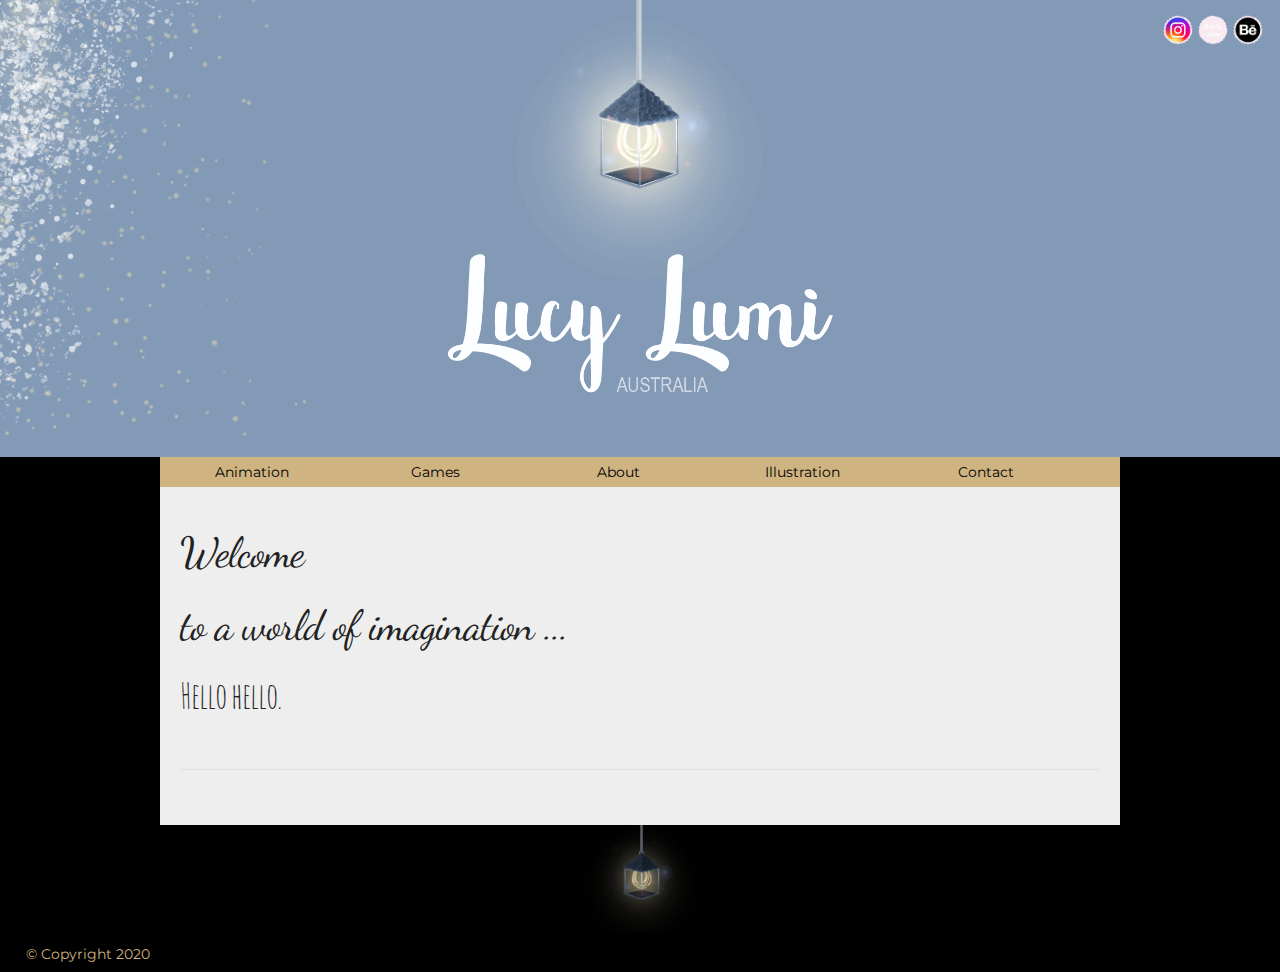
<file: index.html>
<!DOCTYPE html>

<html lang="en">

<head>
<link rel="icon" type="image/png" href="images/favicon-32x32.png" sizes="32x32" />
<link rel="icon" type="image/png" href="images/favicon-16x16.png" sizes="16x16" />
<link rel="icon" type="image/png" href="images/favicon-128.png" sizes="128x128" />

<!-- Basic page needs -->
<meta charset="utf-8">
<title>A Quiet Fox ♡</title>
<meta name="description" content="">
<meta name="author" content="Lucy Haranis">

<!-- Mobile specific metas -->
<meta name="viewport" content="width=device-width, initial-scale=1">

<!-- Font  -->
<!-- heading font cursive and regular type-->
<link href="https://fonts.googleapis.com/css?family=Amatic+SC|Bellefair|Dancing+Script|Montserrat" rel="stylesheet">
<!-- body text font old-->
<link href="https://fonts.googleapis.com/css?family=Arimo" rel="stylesheet" type="text/css">
	
	

<!-- FONT AWESOME YO :) (for calender symbols) -->
  <link rel="stylesheet" href="//maxcdn.bootstrapcdn.com/font-awesome/4.6.0/css/font-awesome.min.css">
  <!--FONTASTIC FONT ICONS AND MINE :) -->
<link href="https://file.myfontastic.com/QMpSPAbUj9oPutveubudi6/icons.css" rel="stylesheet">


  <!-- CSS -->
   <!-- skeleton's css -->
  <link rel="stylesheet" href="css/normalize.css">
  <link rel="stylesheet" href="css/skeleton.css">
   <!-- this is for the pop-up gallery modal :) -->
  <link rel="stylesheet" href="css/remodal.css">
  <link rel="stylesheet" href="css/remodal-default-theme.css">
   <!-- skeleton custom: my main css styling file :) -->
  <link rel="stylesheet" href="css/custom.css">

<!-- Favicon -->
<!-- <link rel="icon" type="image/png" href="images/favicon.png"> -->

</head>


<body>
<!-- not sure remodal-bg div.. possibly container div for a background image ..-->
<div class="remodal-bg">

  <!-- Primary Page Layout -->
  <!-- HEADER SECTION-->
  <header class="header section">
  
    <!-- heading -->
    <img src="images/alucysfolio/LucyBannerV1.png" alt="LucyHaranis" class="header-banner">

    <!--SOCIAL-->
    <nav id="jams">
      <ul>
        <li><a href="http://www.behance.net/aquietfox" target="_blank"><img src="images/alucysfolio/bejam.png" alt="I"></a></li>
        <li><a href="http://lucysfolio.com" target="_blank"><img src="images/jams/dailyjam.png" alt="DJ"></a></li>
        <li><a href="http://www.instagram.com/aquietfox/" target="_blank"><img src="images/alucysfolio/instajam.png" alt="B"></a></li>
      </ul>
    </nav>
    
  <div class="container">
	  <!-- new nav: -->	
	<div class="topnav" id="myTopnav">
		<a href="animation.html">Animation</a>
		<a href="games.html">Games</a>
		<a href="about.html">About</a>
	    <a href="illustration.html">Illustration</a>
	    <a href="contact.html">Contact</a>
      <a href="javascript:void(0);" style="font-size:15px;" class="icon" onclick="myFunction()">&#9776;</a>
</div>
<!-- end new nav -->
	  
<!--NAVIGATION
    <nav id="mainnav">
      <ul>
        <li><a href="animation.html">Animation</a></li>
        <li><a href="games.html">Games</a></li>
        <li><a href="about.html">About</a></li>
        <li><a href="illustration.html">Illustration</a></li>
        <li><a href="contact.html">Contact</a></li>
		  
      </ul>
    </nav>
-->
  </div>
</header>
<!--CLOSE HEADER SECTION-->


<!-- MAIN CONTENT: -->
<section class="section main" id="text">
	
	<div class="container">
		
        <div class="blog">
        	<div class="row">

<!-- THE STORY -->
<div class="twelve columns">
    <h1></h1>
        <h2>Welcome</h2>
		  <h2>to a world of imagination ...</h2>
	<h3>Hello hello.</h3>


				</div>

       </div> 
       <hr>
      <!-- <p id="centred"><a href="#">Back to top :)</a></p> -->
    </div>     
  </div>
<!-- closing for MAIN CONTENT section :) -->
</section>

<!-- End Document -->


<!--FOOTER-->
<img src="images/banner/footergrass.png" alt="flowers" max-width="100%">
<footer>&#169 Copyright 2020
</footer>

<!-- this is the close div for the remodal-bg div :) -->
</div>


<!-- BELOW OPTIONAL MODAL POP-UP :) -->
<!-- The below won't actually show as it's 'hidden' :) -->

<!--
***
This content needs to be a-reffed on an above thumbnail image in the main section, as seen on gallery page... this will then create a target for the pop-up modal below :) 
(use this for each image you want popped up, and apply separately to each above image... change id 'illustration-one' to match also changed data-remodal id below, particular to what image.. :) )
example to put above with the image you want popped up:

<div class="illustration">
        <h4>Deer Dreams</h4>
        <p><i class="fa fa-calendar" aria-hidden="true"></i> May 21st 2016</p> 	
  <a data-remodal-target="illustration-one"><img src="http://dummyimage.com/600x400/000/fff" alt="deer" max-width="100%"></a>        
        <hr>
</div>
***
-->


<!-- REMODAL MODAL WINDOWS FOR GALLERY ILLUSTRATIONS -->
                                      <!-- change this id for each modal -->
<!--
***example:
<div class="remodal" data-remodal-id="illustration-one">
  <button data-remodal-action="close" class="remodal-close"></button> <h4>Deer Dreams</h4>
        <p><i class="fa fa-calendar" aria-hidden="true"></i> May 21st 2016</p>  
        <img src="http://dummyimage.com/600x400/000/fff" alt="deer" max-width="100%">  
</div>
***-->


<!-- JQUERY SOURCING and modal script :) need for modals to work! -->

<script src="https://ajax.googleapis.com/ajax/libs/jquery/3.0.0/jquery.min.js"></script>
<script src="js/remodal.min.js"></script>

<!-- SCRIPT for jquery newnav responsive and hamburger :) -->
<script>
function myFunction() {
    var x = document.getElementById("myTopnav");
    if (x.className === "topnav") {
        x.className += " responsive";
    } else {
        x.className = "topnav";
    }
}
</script>
	
</body>
</html>
</file>
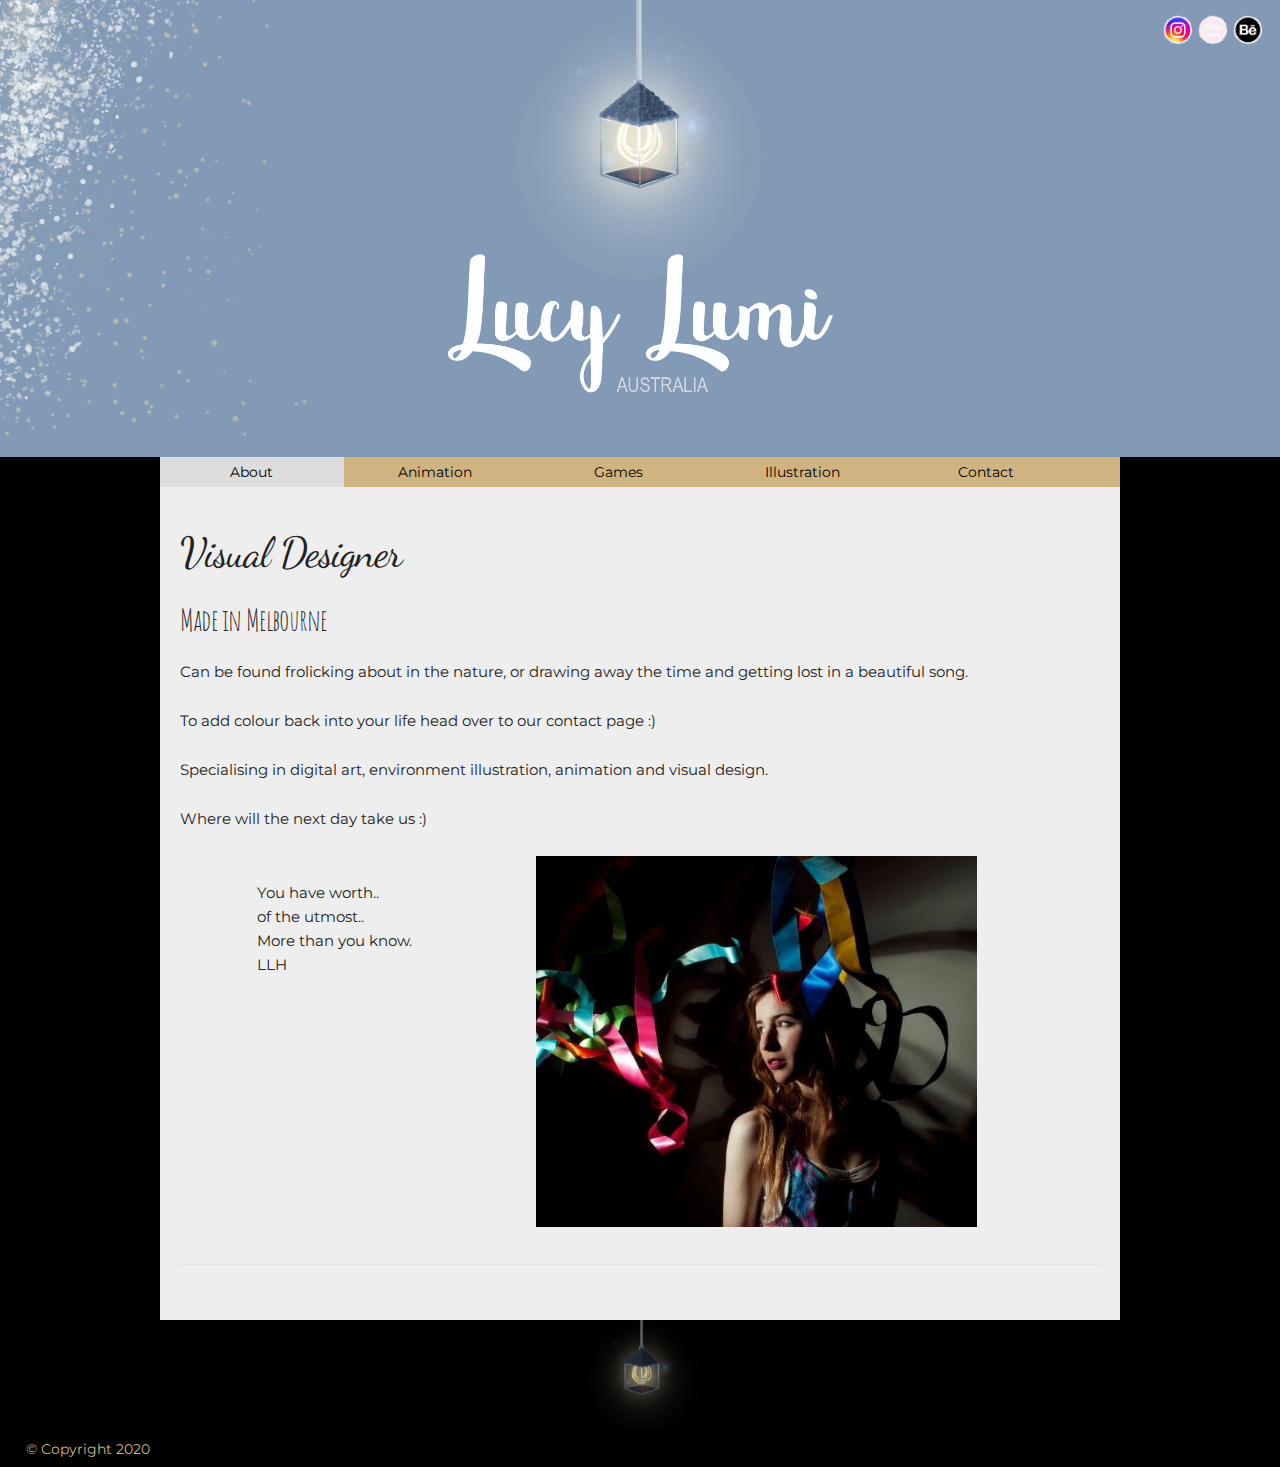
<file: about.html>
<!DOCTYPE html>

<html lang="en">

<head>
<link rel="icon" type="image/png" href="images/favicon-32x32.png" sizes="32x32" />
<link rel="icon" type="image/png" href="images/favicon-16x16.png" sizes="16x16" />
<link rel="icon" type="image/png" href="images/favicon-128.png" sizes="128x128" />
	
<!-- Basic page needs -->
<meta charset="utf-8">
<title>A Quiet Fox ♡</title>
<meta name="description" content="">
<meta name="author" content="Lucy Haranis">

<!-- Mobile specific metas -->
<meta name="viewport" content="width=device-width, initial-scale=1">

<!-- Font  -->
<!-- heading font cursive and regular type-->
<link href="https://fonts.googleapis.com/css?family=Amatic+SC|Bellefair|Dancing+Script|Montserrat" rel="stylesheet">
<!-- body text font old-->
<link href="https://fonts.googleapis.com/css?family=Arimo" rel="stylesheet" type="text/css">



<!-- FONT AWESOME YO :) (for calender symbols) -->
  <link rel="stylesheet" href="//maxcdn.bootstrapcdn.com/font-awesome/4.6.0/css/font-awesome.min.css">
  <!--FONTASTIC FONT ICONS AND MINE :) -->
<link href="https://file.myfontastic.com/QMpSPAbUj9oPutveubudi6/icons.css" rel="stylesheet">


  <!-- CSS -->
   <!-- skeleton's css -->
  <link rel="stylesheet" href="css/normalize.css">
  <link rel="stylesheet" href="css/skeleton.css">
   <!-- this is for the pop-up gallery modal :) -->
  <link rel="stylesheet" href="css/remodal.css">
  <link rel="stylesheet" href="css/remodal-default-theme.css">
   <!-- skeleton custom: my main css styling file :) -->
  <link rel="stylesheet" href="css/custom.css">

<!-- Favicon -->
<!-- <link rel="icon" type="image/png" href="images/favicon.png"> -->

</head>


<body>
<!-- not sure remodal-bg div.. possibly container div for a background image ..-->
<div class="remodal-bg">

  <!-- Primary Page Layout -->
  <!-- HEADER SECTION-->
  <header class="header section">
  
    <!-- heading -->
	<img src="images/alucysfolio/LucyBannerV1.png" alt="LucyHaranis" class="header-banner">

    <!--SOCIAL-->
    <nav id="jams">
      <ul>
        <li><a href="http://www.behance.net/aquietfox" target="_blank"><img src="images/alucysfolio/bejam.png" alt="I"></a></li>
        <li><a href="http://lucysfolio.com" target="_blank"><img src="images/jams/dailyjam.png" alt="DJ"></a></li>
        <li><a href="http://www.instagram.com/aquietfox/" target="_blank"><img src="images/alucysfolio/instajam.png" alt="B"></a></li>
      </ul>
    </nav>
    
  <div class="container">
	  <!-- new nav: -->	
	<div class="topnav" id="myTopnav">
		<a href="about.html" class="active">About</a>
		<a href="animation.html">Animation</a>
		<a href="games.html">Games</a>
	    <a href="illustration.html">Illustration</a>
	    <a href="contact.html">Contact</a>
      <a href="javascript:void(0);" style="font-size:15px;" class="icon" onclick="myFunction()">&#9776;</a>
</div>
<!-- end new nav -->
	  
<!--NAVIGATION
    <nav id="mainnav">
      <ul>
        <li><a href="animation.html">Animation</a></li>
        <li><a href="games.html">Games</a></li>
        <li><a href="about.html">About</a></li>
        <li><a href="illustration.html">Illustration</a></li>
        <li><a href="contact.html">Contact</a></li>
		  
      </ul>
    </nav>
-->
  </div>
</header>
<!--CLOSE HEADER SECTION-->


<!-- MAIN CONTENT: -->
<section class="section main" id="text">
	<div class="container">
		
        <div class="blog">
        	<div class="row">

<!-- THE STORY -->
<div class="twelve columns">
    <h1></h1>
        <h2>Visual Designer</h2>
		  <h4>Made in Melbourne</h4>

<p>Can be found frolicking about in the nature, or drawing away the time and getting lost in a beautiful song.</p>

<p>To add colour back into your life head over to our contact page :) </p>

<p>Specialising in digital art, environment illustration, animation and visual design.</p>

<p>Where will the next day take us :) </p>

</div>
              
	<div class="four columns">
          <blockquote><p></p>
          <p>You have worth..<br/>
          of the utmost..<br/>
          More than you know.<br/>  
          LLH</p>
          </blockquote>
     </div>
            
            <div class="six columns">
		<img src="images/alucysfolio/ribbons.jpg" alt="Profile" max-width="100%">
        	</div>
            

       </div> 
       <hr>
    <!--   <p id="centred"><a href="#">Back to top :)</a></p> -->
    </div>     
  </div>
<!-- closing for MAIN CONTENT section :) -->
</section>

<!-- End Document -->


<!--FOOTER-->
<img src="images/banner/footergrass.png" alt="flowers" max-width="100%">
<footer>&#169 Copyright 2020
</footer>

<!-- this is the close div for the remodal-bg div :) -->
</div>


<!-- BELOW OPTIONAL MODAL POP-UP :) -->
<!-- The below won't actually show as it's 'hidden' :) -->

<!--
***
This content needs to be a-reffed on an above thumbnail image in the main section, as seen on gallery page... this will then create a target for the pop-up modal below :) 
(use this for each image you want popped up, and apply separately to each above image... change id 'illustration-one' to match also changed data-remodal id below, particular to what image.. :) )
example to put above with the image you want popped up:

<div class="illustration">
        <h4>Deer Dreams</h4>
        <p><i class="fa fa-calendar" aria-hidden="true"></i> May 21st 2016</p> 	
  <a data-remodal-target="illustration-one"><img src="http://dummyimage.com/600x400/000/fff" alt="deer" max-width="100%"></a>        
        <hr>
</div>
***
-->


<!-- REMODAL MODAL WINDOWS FOR GALLERY ILLUSTRATIONS -->
                                      <!-- change this id for each modal -->
<!--
***example:
<div class="remodal" data-remodal-id="illustration-one">
  <button data-remodal-action="close" class="remodal-close"></button> <h4>Deer Dreams</h4>
        <p><i class="fa fa-calendar" aria-hidden="true"></i> May 21st 2016</p>  
        <img src="http://dummyimage.com/600x400/000/fff" alt="deer" max-width="100%">  
</div>
***-->


<!-- JQUERY SOURCING and modal script :) need for modals to work! -->

<script src="https://ajax.googleapis.com/ajax/libs/jquery/3.0.0/jquery.min.js"></script>
<script src="js/remodal.min.js"></script>
	
	<!-- SCRIPT for jquery newnav responsive and hamburger :) -->
<script>
function myFunction() {
    var x = document.getElementById("myTopnav");
    if (x.className === "topnav") {
        x.className += " responsive";
    } else {
        x.className = "topnav";
    }
}
</script>

</body>
</html>
</file>
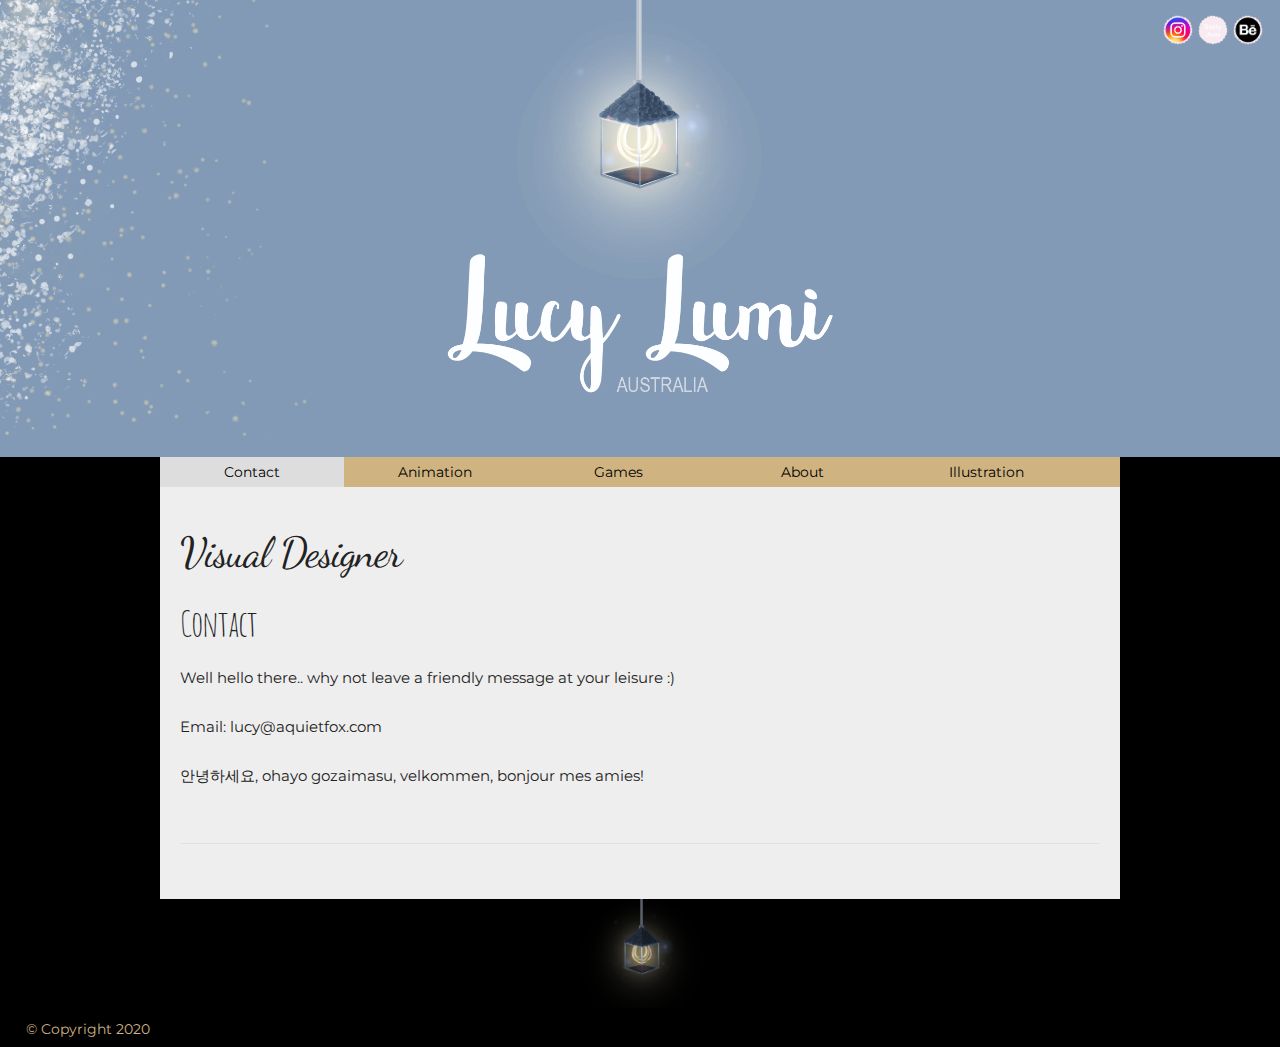
<file: contact.html>
<!DOCTYPE html>

<html lang="en">

<head>
<link rel="icon" type="image/png" href="images/favicon-32x32.png" sizes="32x32" />
<link rel="icon" type="image/png" href="images/favicon-16x16.png" sizes="16x16" />
<link rel="icon" type="image/png" href="images/favicon-128.png" sizes="128x128" />
	
<!-- Basic page needs -->
<meta charset="utf-8">
<title>A Quiet Fox ♡</title>
<meta name="description" content="">
<meta name="author" content="Lucy Haranis">

<!-- Mobile specific metas -->
<meta name="viewport" content="width=device-width, initial-scale=1">

<!-- Font  -->
<!-- heading font cursive and regular type-->
<link href="https://fonts.googleapis.com/css?family=Amatic+SC|Bellefair|Dancing+Script|Montserrat" rel="stylesheet">
<!-- body text font old-->
<link href="https://fonts.googleapis.com/css?family=Arimo" rel="stylesheet" type="text/css">
	
	

<!-- FONT AWESOME YO :) (for calender symbols) -->
  <link rel="stylesheet" href="//maxcdn.bootstrapcdn.com/font-awesome/4.6.0/css/font-awesome.min.css">
  <!--FONTASTIC FONT ICONS AND MINE :) -->
<link href="https://file.myfontastic.com/QMpSPAbUj9oPutveubudi6/icons.css" rel="stylesheet">


  <!-- CSS -->
   <!-- skeleton's css -->
  <link rel="stylesheet" href="css/normalize.css">
  <link rel="stylesheet" href="css/skeleton.css">
   <!-- this is for the pop-up gallery modal :) -->
  <link rel="stylesheet" href="css/remodal.css">
  <link rel="stylesheet" href="css/remodal-default-theme.css">
   <!-- skeleton custom: my main css styling file :) -->
  <link rel="stylesheet" href="css/custom.css">

<!-- Favicon -->
<!-- <link rel="icon" type="image/png" href="images/favicon.png"> -->

</head>


<body>
<!-- not sure remodal-bg div.. possibly container div for a background image ..-->
<div class="remodal-bg">

  <!-- Primary Page Layout -->
  <!-- HEADER SECTION-->
  <header class="header section">
  
    <!-- heading -->
    <img src="images/alucysfolio/LucyBannerV1.png" alt="LucyHaranis" class="header-banner">

    <!--SOCIAL-->
    <nav id="jams">
      <ul>
        <li><a href="http://www.behance.net/aquietfox" target="_blank"><img src="images/alucysfolio/bejam.png" alt="I"></a></li>
        <li><a href="http://lucysfolio.com" target="_blank"><img src="images/jams/dailyjam.png" alt="DJ"></a></li>
        <li><a href="http://www.instagram.com/aquietfox/" target="_blank"><img src="images/alucysfolio/instajam.png" alt="B"></a></li>
      </ul>
    </nav>
    
  <div class="container">
	  <!-- new nav: -->	
	<div class="topnav" id="myTopnav">
		<a href="contact.html" class="active">Contact</a>
		<a href="animation.html">Animation</a>
		<a href="games.html">Games</a>
		<a href="about.html">About</a>
	    <a href="illustration.html">Illustration</a>
      <a href="javascript:void(0);" style="font-size:15px;" class="icon" onclick="myFunction()">&#9776;</a>
</div>
<!-- end new nav -->
	  
<!--NAVIGATION
    <nav id="mainnav">
      <ul>
        <li><a href="animation.html">Animation</a></li>
        <li><a href="games.html">Games</a></li>
        <li><a href="about.html">About</a></li>
        <li><a href="illustration.html">Illustration</a></li>
        <li><a href="contact.html">Contact</a></li>
		  
      </ul>
    </nav>
-->
  </div>
</header>
<!--CLOSE HEADER SECTION-->


<!-- MAIN CONTENT: -->
<section class="section main" id="text">
	<div class="container">
		
        <div class="blog">
        	<div class="row">

<!-- THE STORY -->
<div class="twelve columns">
    <h1></h1>
        <h2>Visual Designer</h2>
		  <h3>Contact</h3>

<p>Well hello there.. why not leave a friendly message at your leisure :) </p>

<p>Email: lucy@aquietfox.com </p>

<p>안녕하세요, ohayo gozaimasu, velkommen, bonjour mes amies!</p>


</div>

       </div> 
       <hr>
    <!--   <pid="centred"><a href="#">Back to top :)</a></p> -->
			
    </div>     
  </div>
<!-- closing for MAIN CONTENT section :) -->
</section>

<!-- End Document -->


<!--FOOTER-->
<img src="images/banner/footergrass.png" alt="flowers" max-width="100%">
<footer>&#169 Copyright 2020
</footer>

<!-- this is the close div for the remodal-bg div :) -->
</div>


<!-- BELOW OPTIONAL MODAL POP-UP :) -->
<!-- The below won't actually show as it's 'hidden' :) -->

<!--
***
This content needs to be a-reffed on an above thumbnail image in the main section, as seen on gallery page... this will then create a target for the pop-up modal below :) 
(use this for each image you want popped up, and apply separately to each above image... change id 'illustration-one' to match also changed data-remodal id below, particular to what image.. :) )
example to put above with the image you want popped up:

<div class="illustration">
        <h4>Deer Dreams</h4>
        <p><i class="fa fa-calendar" aria-hidden="true"></i> May 21st 2016</p> 	
  <a data-remodal-target="illustration-one"><img src="http://dummyimage.com/600x400/000/fff" alt="deer" max-width="100%"></a>        
        <hr>
</div>
***
-->


<!-- REMODAL MODAL WINDOWS FOR GALLERY ILLUSTRATIONS -->
                                      <!-- change this id for each modal -->
<!--
***example:
<div class="remodal" data-remodal-id="illustration-one">
  <button data-remodal-action="close" class="remodal-close"></button> <h4>Deer Dreams</h4>
        <p><i class="fa fa-calendar" aria-hidden="true"></i> May 21st 2016</p>  
        <img src="http://dummyimage.com/600x400/000/fff" alt="deer" max-width="100%">  
</div>
***-->


<!-- JQUERY SOURCING and modal script :) need for modals to work! -->

<script src="https://ajax.googleapis.com/ajax/libs/jquery/3.0.0/jquery.min.js"></script>
<script src="js/remodal.min.js"></script>
	
	<!-- SCRIPT for jquery newnav responsive and hamburger :) -->
<script>
function myFunction() {
    var x = document.getElementById("myTopnav");
    if (x.className === "topnav") {
        x.className += " responsive";
    } else {
        x.className = "topnav";
    }
}
</script>

</body>
</html>
</file>
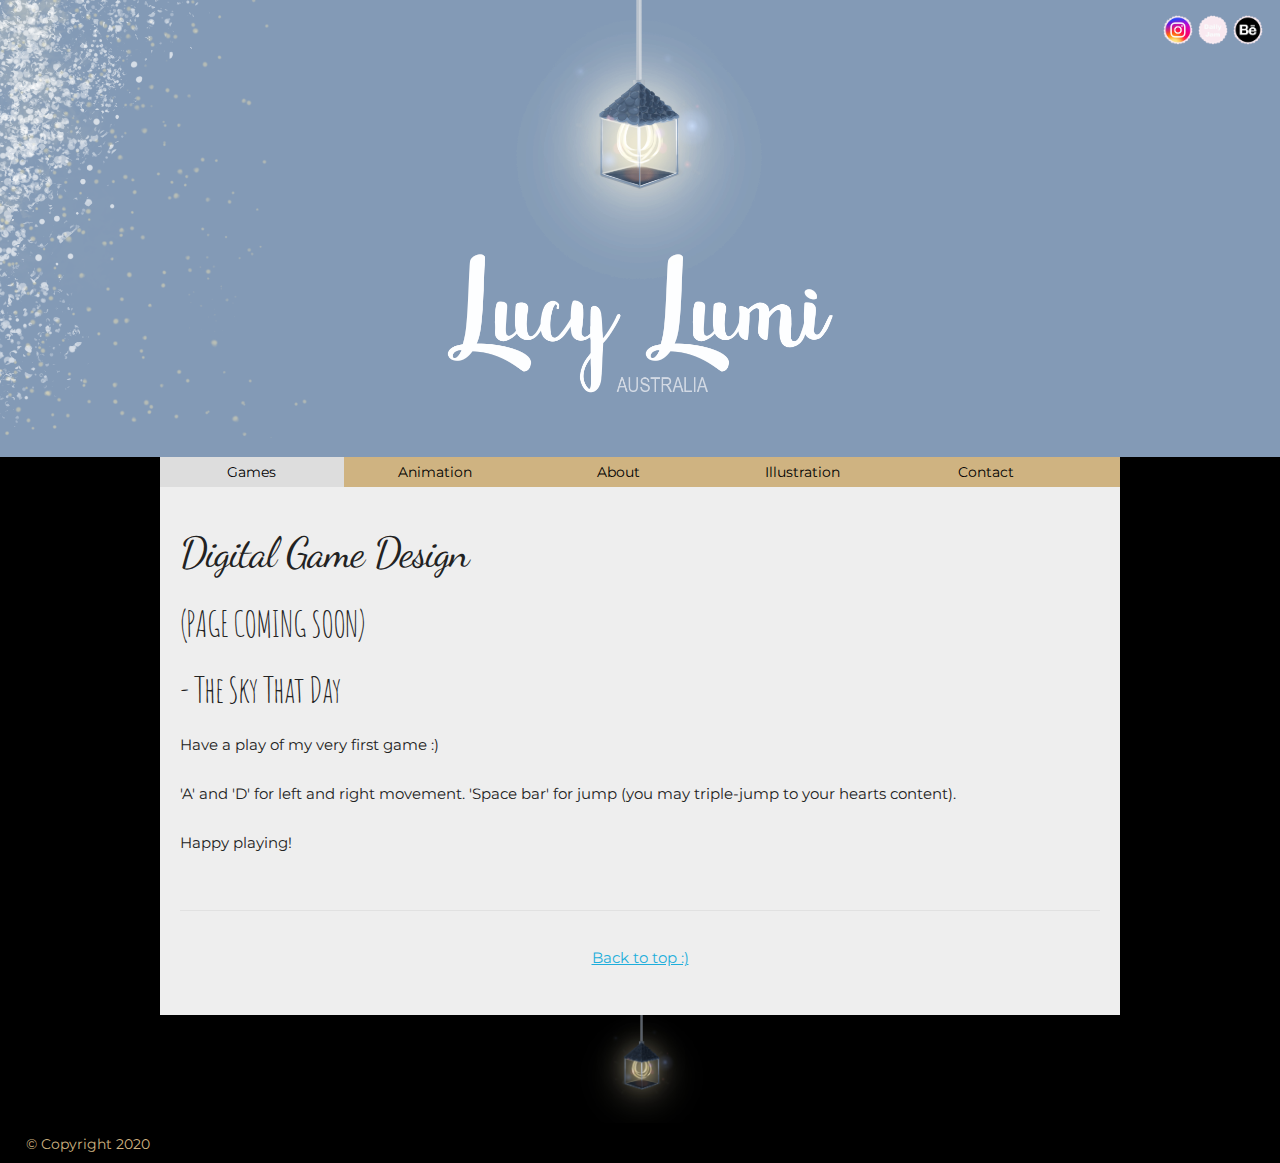
<file: games.html>
<!DOCTYPE html>

<html lang="en">

<head>
<link rel="icon" type="image/png" href="images/favicon-32x32.png" sizes="32x32" />
<link rel="icon" type="image/png" href="images/favicon-16x16.png" sizes="16x16" />
<link rel="icon" type="image/png" href="images/favicon-128.png" sizes="128x128" />
	
<!-- Basic page needs -->
<meta charset="utf-8">
<title>A Quiet Fox ♡</title>
<meta name="description" content="">
<meta name="author" content="Lucy Haranis">

<!-- Mobile specific metas -->
<meta name="viewport" content="width=device-width, initial-scale=1">

<!-- Font  -->
<!-- heading font cursive and regular type-->
<link href="https://fonts.googleapis.com/css?family=Amatic+SC|Bellefair|Dancing+Script|Montserrat" rel="stylesheet">
<!-- body text font old-->
<link href="https://fonts.googleapis.com/css?family=Arimo" rel="stylesheet" type="text/css">
	
	

<!-- FONT AWESOME YO :) (for calender symbols) -->
  <link rel="stylesheet" href="//maxcdn.bootstrapcdn.com/font-awesome/4.6.0/css/font-awesome.min.css">
  <!--FONTASTIC FONT ICONS AND MINE :) -->
<link href="https://file.myfontastic.com/QMpSPAbUj9oPutveubudi6/icons.css" rel="stylesheet">


  <!-- CSS -->
   <!-- skeleton's css -->
  <link rel="stylesheet" href="css/normalize.css">
  <link rel="stylesheet" href="css/skeleton.css">
   <!-- this is for the pop-up gallery modal :) -->
  <link rel="stylesheet" href="css/remodal.css">
  <link rel="stylesheet" href="css/remodal-default-theme.css">
   <!-- skeleton custom: my main css styling file :) -->
  <link rel="stylesheet" href="css/custom.css">

<!-- Favicon -->
<!-- <link rel="icon" type="image/png" href="images/favicon.png"> -->

</head>


<body>
<!-- not sure remodal-bg div.. possibly container div for a background image ..-->
<div class="remodal-bg">

  <!-- Primary Page Layout -->
  <!-- HEADER SECTION-->
  <header class="header section">
  
    <!-- heading -->
    <img src="images/alucysfolio/LucyBannerV1.png" alt="LucyHaranis" class="header-banner">

    <!--SOCIAL-->
    <nav id="jams">
      <ul>
        <li><a href="http://www.behance.net/aquietfox" target="_blank"><img src="images/alucysfolio/bejam.png" alt="I"></a></li>
        <li><a href="http://lucysfolio.com" target="_blank"><img src="images/jams/dailyjam.png" alt="DJ"></a></li>
        <li><a href="http://www.instagram.com/aquietfox/" target="_blank"><img src="images/alucysfolio/instajam.png" alt="B"></a></li>
      </ul>
    </nav>
    
  <div class="container">
	  <!-- new nav: -->	
	<div class="topnav" id="myTopnav">
		<a href="games.html" class="active">Games</a>
		<a href="animation.html">Animation</a>
		<a href="about.html">About</a>
	    <a href="illustration.html">Illustration</a>
	    <a href="contact.html">Contact</a>
      <a href="javascript:void(0);" style="font-size:15px;" class="icon" onclick="myFunction()">&#9776;</a>
</div>
<!-- end new nav -->
	  
<!--NAVIGATION
    <nav id="mainnav">
      <ul>
        <li><a href="animation.html">Animation</a></li>
        <li><a href="games.html">Games</a></li>
        <li><a href="about.html">About</a></li>
        <li><a href="illustration.html">Illustration</a></li>
        <li><a href="contact.html">Contact</a></li>
		  
      </ul>
    </nav>
-->
  </div>
</header>
<!--CLOSE HEADER SECTION-->


<!-- MAIN CONTENT: -->
<section class="section main" id="text">
	<div class="container">
		
        <div class="blog">
        	<div class="row">

<!-- THE STORY -->
<div class="twelve columns">
    <h1></h1>
        <h2>Digital Game Design</h2>
	<h3>(PAGE COMING SOON)</h3>
	
		  <h3>- The Sky That Day</h3>

<p>Have a play of my very first game :) </p>

<p>'A' and 'D' for left and right movement. 'Space bar' for jump (you may triple-jump to your hearts content). </p>

<p>Happy playing!</p>


</div>

       </div> 
       <hr>
       <p id="centred"><a href="#">Back to top :)</a></p>
    </div>     
  </div>
<!-- closing for MAIN CONTENT section :) -->
</section>

<!-- End Document -->


<!--FOOTER-->
<img src="images/banner/footergrass.png" alt="flowers" max-width="100%">
<footer>&#169 Copyright 2020
</footer>

<!-- this is the close div for the remodal-bg div :) -->
</div>


<!-- BELOW OPTIONAL MODAL POP-UP :) -->
<!-- The below won't actually show as it's 'hidden' :) -->

<!--
***
This content needs to be a-reffed on an above thumbnail image in the main section, as seen on gallery page... this will then create a target for the pop-up modal below :) 
(use this for each image you want popped up, and apply separately to each above image... change id 'illustration-one' to match also changed data-remodal id below, particular to what image.. :) )
example to put above with the image you want popped up:

<div class="illustration">
        <h4>Deer Dreams</h4>
        <p><i class="fa fa-calendar" aria-hidden="true"></i> May 21st 2016</p> 	
  <a data-remodal-target="illustration-one"><img src="http://dummyimage.com/600x400/000/fff" alt="deer" max-width="100%"></a>        
        <hr>
</div>
***
-->


<!-- REMODAL MODAL WINDOWS FOR GALLERY ILLUSTRATIONS -->
                                      <!-- change this id for each modal -->
<!--
***example:
<div class="remodal" data-remodal-id="illustration-one">
  <button data-remodal-action="close" class="remodal-close"></button> <h4>Deer Dreams</h4>
        <p><i class="fa fa-calendar" aria-hidden="true"></i> May 21st 2016</p>  
        <img src="http://dummyimage.com/600x400/000/fff" alt="deer" max-width="100%">  
</div>
***-->


<!-- JQUERY SOURCING and modal script :) need for modals to work! -->

<script src="https://ajax.googleapis.com/ajax/libs/jquery/3.0.0/jquery.min.js"></script>
<script src="js/remodal.min.js"></script>
	
	<!-- SCRIPT for jquery newnav responsive and hamburger :) -->
<script>
function myFunction() {
    var x = document.getElementById("myTopnav");
    if (x.className === "topnav") {
        x.className += " responsive";
    } else {
        x.className = "topnav";
    }
}
</script>

</body>
</html>
</file>
<file: css/skeleton.css>
/*
* Skeleton V2.0.4
* Copyright 2014, Dave Gamache
* www.getskeleton.com
* Free to use under the MIT license.
* http://www.opensource.org/licenses/mit-license.php
* 12/29/2014
*/


/* Table of contents
––––––––––––––––––––––––––––––––––––––––––––––––––
- Grid
- Base Styles
- Typography
- Links
- Buttons
- Forms
- Lists
- Code
- Tables
- Spacing
- Utilities
- Clearing
- Media Queries
*/


/* Grid
–––––––––––––––––––––––––––––––––––––––––––––––––– */
.container {
  position: relative;
  width: 100%;
  max-width: 960px;
  margin: 0 auto;
  padding: 0 20px;
  box-sizing: border-box; }
.column,
.columns {
  width: 100%;
  float: left;
  box-sizing: border-box; }

/* For devices larger than 400px */
@media (min-width: 400px) {
  .container {
    width: 85%;
    padding: 0; }
}

/* For devices larger than 550px */
@media (min-width: 550px) {
  .container {
    width: 80%; }
  .column,
  .columns {
    margin-left: 4%; }
  .column:first-child,
  .columns:first-child {
    margin-left: 0; }

  .one.column,
  .one.columns                    { width: 4.66666666667%; }
  .two.columns                    { width: 13.3333333333%; }
  .three.columns                  { width: 22%;            }
  .four.columns                   { width: 30.6666666667%; }
  .five.columns                   { width: 39.3333333333%; }
  .six.columns                    { width: 48%;            }
  .seven.columns                  { width: 56.6666666667%; }
  .eight.columns                  { width: 65.3333333333%; }
  .nine.columns                   { width: 74.0%;          }
  .ten.columns                    { width: 82.6666666667%; }
  .eleven.columns                 { width: 91.3333333333%; }
  .twelve.columns                 { width: 100%; margin-left: 0; }

  .one-third.column               { width: 30.6666666667%; }
  .two-thirds.column              { width: 65.3333333333%; }

  .one-half.column                { width: 48%; }

  /* Offsets */
  .offset-by-one.column,
  .offset-by-one.columns          { margin-left: 8.66666666667%; }
  .offset-by-two.column,
  .offset-by-two.columns          { margin-left: 17.3333333333%; }
  .offset-by-three.column,
  .offset-by-three.columns        { margin-left: 26%;            }
  .offset-by-four.column,
  .offset-by-four.columns         { margin-left: 34.6666666667%; }
  .offset-by-five.column,
  .offset-by-five.columns         { margin-left: 43.3333333333%; }
  .offset-by-six.column,
  .offset-by-six.columns          { margin-left: 52%;            }
  .offset-by-seven.column,
  .offset-by-seven.columns        { margin-left: 60.6666666667%; }
  .offset-by-eight.column,
  .offset-by-eight.columns        { margin-left: 69.3333333333%; }
  .offset-by-nine.column,
  .offset-by-nine.columns         { margin-left: 78.0%;          }
  .offset-by-ten.column,
  .offset-by-ten.columns          { margin-left: 86.6666666667%; }
  .offset-by-eleven.column,
  .offset-by-eleven.columns       { margin-left: 95.3333333333%; }

  .offset-by-one-third.column,
  .offset-by-one-third.columns    { margin-left: 34.6666666667%; }
  .offset-by-two-thirds.column,
  .offset-by-two-thirds.columns   { margin-left: 69.3333333333%; }

  .offset-by-one-half.column,
  .offset-by-one-half.columns     { margin-left: 52%; }

}


/* Base Styles
–––––––––––––––––––––––––––––––––––––––––––––––––– */
/* NOTE
html is set to 62.5% so that all the REM measurements throughout Skeleton
are based on 10px sizing. So basically 1.5rem = 15px :) */
html {
  font-size: 62.5%; }
body {
  font-size: 1.5em; /* currently ems cause chrome bug misinterpreting rems on body element */
  line-height: 1.6;
  font-weight: 400;
  font-family: "Raleway", "HelveticaNeue", "Helvetica Neue", Helvetica, Arial, sans-serif;
  color: #222; }


/* Typography
–––––––––––––––––––––––––––––––––––––––––––––––––– */
h1, h2, h3, h4, h5, h6 {
  margin-top: 0;
  margin-bottom: 2rem;
  font-weight: 300; }
h1 { font-size: 4.0rem; line-height: 1.2;  letter-spacing: -.1rem;}
h2 { font-size: 3.6rem; line-height: 1.25; letter-spacing: -.1rem; }
h3 { font-size: 3.0rem; line-height: 1.3;  letter-spacing: -.1rem; }
h4 { font-size: 2.4rem; line-height: 1.35; letter-spacing: -.08rem; }
h5 { font-size: 1.8rem; line-height: 1.5;  letter-spacing: -.05rem; }
h6 { font-size: 1.5rem; line-height: 1.6;  letter-spacing: 0; }

/* Larger than phablet */
@media (min-width: 550px) {
  h1 { font-size: 5.0rem; }
  h2 { font-size: 4.2rem; }
  h3 { font-size: 3.6rem; }
  h4 { font-size: 3.0rem; }
  h5 { font-size: 2.4rem; }
  h6 { font-size: 1.5rem; }
}

p {
  margin-top: 0; }


/* Links
–––––––––––––––––––––––––––––––––––––––––––––––––– */
a {
  color: #1EAEDB; }
a:hover {
  color: #0FA0CE; }


/* Buttons
–––––––––––––––––––––––––––––––––––––––––––––––––– */
.button,
button,
input[type="submit"],
input[type="reset"],
input[type="button"] {
  display: inline-block;
  height: 38px;
  padding: 0 30px;
  color: #555;
  text-align: center;
  font-size: 11px;
  font-weight: 600;
  line-height: 38px;
  letter-spacing: .1rem;
  text-transform: uppercase;
  text-decoration: none;
  white-space: nowrap;
  background-color: transparent;
  border-radius: 4px;
  border: 1px solid #bbb;
  cursor: pointer;
  box-sizing: border-box; }
.button:hover,
button:hover,
input[type="submit"]:hover,
input[type="reset"]:hover,
input[type="button"]:hover,
.button:focus,
button:focus,
input[type="submit"]:focus,
input[type="reset"]:focus,
input[type="button"]:focus {
  color: #333;
  border-color: #888;
  outline: 0; }
.button.button-primary,
button.button-primary,
input[type="submit"].button-primary,
input[type="reset"].button-primary,
input[type="button"].button-primary {
  color: #FFF;
  background-color: #33C3F0;
  border-color: #33C3F0; }
.button.button-primary:hover,
button.button-primary:hover,
input[type="submit"].button-primary:hover,
input[type="reset"].button-primary:hover,
input[type="button"].button-primary:hover,
.button.button-primary:focus,
button.button-primary:focus,
input[type="submit"].button-primary:focus,
input[type="reset"].button-primary:focus,
input[type="button"].button-primary:focus {
  color: #FFF;
  background-color: #1EAEDB;
  border-color: #1EAEDB; }


/* Forms
–––––––––––––––––––––––––––––––––––––––––––––––––– */
input[type="email"],
input[type="number"],
input[type="search"],
input[type="text"],
input[type="tel"],
input[type="url"],
input[type="password"],
textarea,
select {
  height: 38px;
  padding: 6px 10px; /* The 6px vertically centers text on FF, ignored by Webkit */
  background-color: #fff;
  border: 1px solid #D1D1D1;
  border-radius: 4px;
  box-shadow: none;
  box-sizing: border-box; }
/* Removes awkward default styles on some inputs for iOS */
input[type="email"],
input[type="number"],
input[type="search"],
input[type="text"],
input[type="tel"],
input[type="url"],
input[type="password"],
textarea {
  -webkit-appearance: none;
     -moz-appearance: none;
          appearance: none; }
textarea {
  min-height: 65px;
  padding-top: 6px;
  padding-bottom: 6px; }
input[type="email"]:focus,
input[type="number"]:focus,
input[type="search"]:focus,
input[type="text"]:focus,
input[type="tel"]:focus,
input[type="url"]:focus,
input[type="password"]:focus,
textarea:focus,
select:focus {
  border: 1px solid #33C3F0;
  outline: 0; }
label,
legend {
  display: block;
  margin-bottom: .5rem;
  font-weight: 600; }
fieldset {
  padding: 0;
  border-width: 0; }
input[type="checkbox"],
input[type="radio"] {
  display: inline; }
label > .label-body {
  display: inline-block;
  margin-left: .5rem;
  font-weight: normal; }


/* Lists
–––––––––––––––––––––––––––––––––––––––––––––––––– */
ul {
  list-style: circle inside; }
ol {
  list-style: decimal inside; }
ol, ul {
  padding-left: 0;
  margin-top: 0; }
ul ul,
ul ol,
ol ol,
ol ul {
  margin: 1.5rem 0 1.5rem 3rem;
  font-size: 90%; }
li {
  margin-bottom: 1rem; }


/* Code
–––––––––––––––––––––––––––––––––––––––––––––––––– */
code {
  padding: .2rem .5rem;
  margin: 0 .2rem;
  font-size: 90%;
  white-space: nowrap;
  background: #F1F1F1;
  border: 1px solid #E1E1E1;
  border-radius: 4px; }
pre > code {
  display: block;
  padding: 1rem 1.5rem;
  white-space: pre; }


/* Tables
–––––––––––––––––––––––––––––––––––––––––––––––––– */
th,
td {
  padding: 12px 15px;
  text-align: left;
  border-bottom: 1px solid #E1E1E1; }
th:first-child,
td:first-child {
  padding-left: 0; }
th:last-child,
td:last-child {
  padding-right: 0; }


/* Spacing
–––––––––––––––––––––––––––––––––––––––––––––––––– */
button,
.button {
  margin-bottom: 1rem; }
input,
textarea,
select,
fieldset {
  margin-bottom: 1.5rem; }
pre,
blockquote,
dl,
figure,
table,
p,
ul,
ol,
form {
  margin-bottom: 2.5rem; }


/* Utilities
–––––––––––––––––––––––––––––––––––––––––––––––––– */
.u-full-width {
  width: 100%;
  box-sizing: border-box; }
.u-max-full-width {
  max-width: 100%;
  box-sizing: border-box; }
.u-pull-right {
  float: right; }
.u-pull-left {
  float: left; }


/* Misc
–––––––––––––––––––––––––––––––––––––––––––––––––– */
hr {
  margin-top: 3rem;
  margin-bottom: 3.5rem;
  border-width: 0;
  border-top: 1px solid #E1E1E1; }


/* Clearing
–––––––––––––––––––––––––––––––––––––––––––––––––– */

/* Self Clearing Goodness */
.container:after,
.row:after,
.u-cf {
  content: "";
  display: table;
  clear: both; }


/* Media Queries
–––––––––––––––––––––––––––––––––––––––––––––––––– */
/*
Note: The best way to structure the use of media queries is to create the queries
near the relevant code. For example, if you wanted to change the styles for buttons
on small devices, paste the mobile query code up in the buttons section and style it
there.
*/


/* Larger than mobile */
@media (min-width: 400px) {}

/* Larger than phablet (also point when grid becomes active) */
@media (min-width: 550px) {}

/* Larger than tablet */
@media (min-width: 750px) {}

/* Larger than desktop */
@media (min-width: 1000px) {}

/* Larger than Desktop HD */
@media (min-width: 1200px) {}
</file>
<file: css/remodal.css>
/*
 *  Remodal - v1.1.0
 *  Responsive, lightweight, fast, synchronized with CSS animations, fully customizable modal window plugin with declarative configuration and hash tracking.
 *  http://vodkabears.github.io/remodal/
 *
 *  Made by Ilya Makarov
 *  Under MIT License
 */

/* ==========================================================================
   Remodal's necessary styles
   ========================================================================== */

/* Hide scroll bar */

html.remodal-is-locked {
  overflow: hidden;

  -ms-touch-action: none;
  touch-action: none;
}

/* Anti FOUC */

.remodal,
[data-remodal-id] {
  display: none;
}

/* Necessary styles of the overlay */

.remodal-overlay {
  position: fixed;
  z-index: 9999;
  top: -5000px;
  right: -5000px;
  bottom: -5000px;
  left: -5000px;

  display: none;
}

/* Necessary styles of the wrapper */

.remodal-wrapper {
  position: fixed;
  z-index: 10000;
  top: 0;
  right: 0;
  bottom: 0;
  left: 0;

  display: none;
  overflow: auto;

  text-align: center;

  -webkit-overflow-scrolling: touch;
}

.remodal-wrapper:after {
  display: inline-block;

  height: 100%;
  margin-left: -0.05em;

  content: "";
}

/* Fix iPad, iPhone glitches */

.remodal-overlay,
.remodal-wrapper {
  -webkit-backface-visibility: hidden;
  backface-visibility: hidden;
}

/* Necessary styles of the modal dialog */

.remodal {
  position: relative;

  outline: none;

  -webkit-text-size-adjust: 100%;
  -ms-text-size-adjust: 100%;
  text-size-adjust: 100%;
}

.remodal-is-initialized {
  /* Disable Anti-FOUC */
  display: inline-block;
}
</file>
<file: css/remodal-default-theme.css>
/*
 *  Remodal - v1.1.0
 *  Responsive, lightweight, fast, synchronized with CSS animations, fully customizable modal window plugin with declarative configuration and hash tracking.
 *  http://vodkabears.github.io/remodal/
 *
 *  Made by Ilya Makarov
 *  Under MIT License
 */

/* ==========================================================================
   Remodal's default mobile first theme
   ========================================================================== */

/* Default theme styles for the background */

.remodal-bg.remodal-is-opening,
.remodal-bg.remodal-is-opened {
  -webkit-filter: blur(3px);
  filter: blur(3px);
}

/* Default theme styles of the overlay */

.remodal-overlay {
  background: rgba(43, 46, 56, 0.9);
}

.remodal-overlay.remodal-is-opening,
.remodal-overlay.remodal-is-closing {
  -webkit-animation-duration: 0.3s;
  animation-duration: 0.3s;
  -webkit-animation-fill-mode: forwards;
  animation-fill-mode: forwards;
}

.remodal-overlay.remodal-is-opening {
  -webkit-animation-name: remodal-overlay-opening-keyframes;
  animation-name: remodal-overlay-opening-keyframes;
}

.remodal-overlay.remodal-is-closing {
  -webkit-animation-name: remodal-overlay-closing-keyframes;
  animation-name: remodal-overlay-closing-keyframes;
}

/* Default theme styles of the wrapper */

.remodal-wrapper {
  padding: 10px 10px 0;
}

/* Default theme styles of the modal dialog */

.remodal {
  box-sizing: border-box;
  width: 100%;
  margin-bottom: 10px;
  padding: 35px;

  -webkit-transform: translate3d(0, 0, 0);
  transform: translate3d(0, 0, 0);

  color: #2b2e38;
  background: #fff;
}

.remodal.remodal-is-opening,
.remodal.remodal-is-closing {
  -webkit-animation-duration: 0.3s;
  animation-duration: 0.3s;
  -webkit-animation-fill-mode: forwards;
  animation-fill-mode: forwards;
}

.remodal.remodal-is-opening {
  -webkit-animation-name: remodal-opening-keyframes;
  animation-name: remodal-opening-keyframes;
}

.remodal.remodal-is-closing {
  -webkit-animation-name: remodal-closing-keyframes;
  animation-name: remodal-closing-keyframes;
}

/* Vertical align of the modal dialog */

.remodal,
.remodal-wrapper:after {
  vertical-align: middle;
}

/* Close button */

.remodal-close {
  position: absolute;
  top: 0;
  left: 0;

  display: block;
  overflow: visible;

  width: 35px;
  height: 35px;
  margin: 0;
  padding: 0;

  cursor: pointer;
  -webkit-transition: color 0.2s;
  transition: color 0.2s;
  text-decoration: none;

  color: #95979c;
  border: 0;
  outline: 0;
  background: transparent;
}

.remodal-close:hover,
.remodal-close:focus {
  color: #2b2e38;
}

.remodal-close:before {
  font-family: Arial, "Helvetica CY", "Nimbus Sans L", sans-serif !important;
  font-size: 25px;
  line-height: 35px;

  position: absolute;
  top: 0;
  left: 0;

  display: block;

  width: 35px;

  content: "\00d7";
  text-align: center;
}

/* Dialog buttons */

.remodal-confirm,
.remodal-cancel {
  font: inherit;

  display: inline-block;
  overflow: visible;

  min-width: 110px;
  margin: 0;
  padding: 12px 0;

  cursor: pointer;
  -webkit-transition: background 0.2s;
  transition: background 0.2s;
  text-align: center;
  vertical-align: middle;
  text-decoration: none;

  border: 0;
  outline: 0;
}

.remodal-confirm {
  color: #fff;
  background: #81c784;
}

.remodal-confirm:hover,
.remodal-confirm:focus {
  background: #66bb6a;
}

.remodal-cancel {
  color: #fff;
  background: #e57373;
}

.remodal-cancel:hover,
.remodal-cancel:focus {
  background: #ef5350;
}

/* Remove inner padding and border in Firefox 4+ for the button tag. */

.remodal-confirm::-moz-focus-inner,
.remodal-cancel::-moz-focus-inner,
.remodal-close::-moz-focus-inner {
  padding: 0;

  border: 0;
}

/* Keyframes
   ========================================================================== */

@-webkit-keyframes remodal-opening-keyframes {
  from {
    -webkit-transform: scale(1.05);
    transform: scale(1.05);

    opacity: 0;
  }
  to {
    -webkit-transform: none;
    transform: none;

    opacity: 1;
  }
}

@keyframes remodal-opening-keyframes {
  from {
    -webkit-transform: scale(1.05);
    transform: scale(1.05);

    opacity: 0;
  }
  to {
    -webkit-transform: none;
    transform: none;

    opacity: 1;
  }
}

@-webkit-keyframes remodal-closing-keyframes {
  from {
    -webkit-transform: scale(1);
    transform: scale(1);

    opacity: 1;
  }
  to {
    -webkit-transform: scale(0.95);
    transform: scale(0.95);

    opacity: 0;
  }
}

@keyframes remodal-closing-keyframes {
  from {
    -webkit-transform: scale(1);
    transform: scale(1);

    opacity: 1;
  }
  to {
    -webkit-transform: scale(0.95);
    transform: scale(0.95);

    opacity: 0;
  }
}

@-webkit-keyframes remodal-overlay-opening-keyframes {
  from {
    opacity: 0;
  }
  to {
    opacity: 1;
  }
}

@keyframes remodal-overlay-opening-keyframes {
  from {
    opacity: 0;
  }
  to {
    opacity: 1;
  }
}

@-webkit-keyframes remodal-overlay-closing-keyframes {
  from {
    opacity: 1;
  }
  to {
    opacity: 0;
  }
}

@keyframes remodal-overlay-closing-keyframes {
  from {
    opacity: 1;
  }
  to {
    opacity: 0;
  }
}

/* Media queries
   ========================================================================== */

@media only screen and (min-width: 641px) {
  .remodal {
    max-width: 700px;
  }
}

/* IE8
   ========================================================================== */

.lt-ie9 .remodal-overlay {
  background: #2b2e38;
}

.lt-ie9 .remodal {
  width: 700px;
}
</file>
<file: css/custom.css>
/* LUCYS FOLIO */


/* new nav: */
.topnav {
  overflow: hidden;
  background-color: #cfb381;
}

.topnav a {
  float: left;
  display: block;
  color: #000000;
  text-align: center;
  padding: 4px 15px;
  text-decoration: none;
     font-size: 14px;
     width: 13%;
}

/* hover orange:  #f96f00 , hover red: #F10C45*/
.topnav a:hover {
  background-color: #F10C45;
  color: black;
}

.active {
  background-color: #ddd;
  color: white;
}

.topnav .icon {
  display: none;
}


/* ENTRY PAGE OVERIDE 
#logo, #daily, #enter {
	text-align: center;
	min-height: 33.33%;
	}
#logo {
	color:#FFF;
	/*position:behind;
}
#daily {
	color:#FFF;
}
#enter{
	color:#FFF;
}
#enterfooter{
	padding-top: 7px;
	padding-bottom: 7px;
	padding-left: 2%;
	color: #FFFFFF;
	clear: left;
	text-align: left;
	background-color: #000000;
	position: fixed;
	/*position: absolute;
	bottom: 0px;
	left: 0px;
	width: 100%;
}  */

/*OTHER PAGES :)*/

/* means catch all- applies to all, unless otherwise specified */
* {
	/*font-family: 'Lora', sans-serif;*/
	font-family: 'Montserrat', 'Arial', 'Arimo', 'Helvetica', sans-serif;

}

html, body {
/*THIS IS THE BACKGROUND-COLOUR THAT CHANGES THE BLACK SIDES :) AND NEXT TO MENU NAV :)*/
/*Light grey is #eee, black is #000*/
	background: #000;
/*Can have background-picture as the sides :) (add .bg-body like id to the body if want specific page only)
body.bg-body {*/
	height: 100vh;
	/* background: url("../images/prettysky.png") center center no-repeat fixed; */
	background-colour: #000000;
	background-size: cover;
}
/*
#feature {
/*This is the background colour for the orange 'thoughts' 'words' line on each page :) 
  background-color: #eee;
  padding-top: 20px;
  position: relative;
}

#feature .row {
/*means only things with div row in feature section will apply*/
/*as id's can only have one 'feature or whatever you
 call it', but class's can have multiple eg rows
}
*/

#text {
  /*background-color: #000;*/
}

#text .row {
/*This is the actual blog's background (not padding)*/
  background-color: #eee;

}
.header {
  background-color: #000;
	position: relative;
}

.header-banner {
    display: block;
	margin: 0;
}

/* BANNER */
#jams {
	width: 240px;
	margin: 0 auto;
	position: absolute;
	top: 4px;
	right: 20px;
	z-index: 1000;
}

#jams ul {
	list-style-type: none;
	margin: 0;
	padding: 0;
	display: block;
}
#jams a {
	width: 15%;
	float: right;
	display: block;
	color: #010000;
	/* background-color: #E2EEF1; */
	text-align: center;
	/*
	font-family: Cambria, "Hoefler Text", "Liberation Serif", Times, "Times New Roman", serif;
	*/
	text-transform: capitalize;
	text-decoration: none;
	padding-top: 5px;
	padding-right: 5px;
	padding-bottom: 5px;
}
#jams img {
	background: none;
	width: 100%;
	max-width: 100%;
}



/* old header id not in use
#top {
	font-style: normal;
	font-weight: 400;
	color: #00CCCC;
	font-size: 72px;
	overflow: hidden;
	background-color: #FFF;
	text-align:center
}*/


/* NAVIGATION 
#mainnav {
/*this colour didnt change anything when tried #red;
	background: #000000;
	margin: 0;
}
#mainnav:after {
    content: '';
	clear: both;
	display: block;
}
#mainnav ul {
	list-style-type: none;
	margin: 0;
	padding: 0;
	display: block;
}
#mainnav li {
	width: 20%;
	float: left;
	margin: 0;
}
#mainnav li a {
	display: block;
	color: #000000;
/*this colour was #E2EEf1;(pale blue) tried same as logo:#a9e7f7;(too bright), tried #c7253f(rosered nice)*/
/*tried #c7253f (nice red tomato pink)
	background-color: #cfb381;
	text-align: center;
	font-family: 'Arial', 'Arial Narrow', 'Gulim', 'sans-serif';
	text-transform: capitalize;
	text-decoration: none;
	padding-top: 5px;
	padding-bottom: 5px;
}
#mainnav a:hover, #mainnav a:active, #mainnav a:focus, #mainnav a.thispage {
/*the colour for the click hover,, was #DF76D8; tried logo blue:#a9e7f7 (too bright) #c81548(too burgundy)
	background-color: #F10C45;	
}
*/

/* FOOTER */
footer {
	padding-top: 7px;
	padding-bottom: 7px;
	padding-left: 2%;
	color: #cfb381;
	clear: left;
	text-align: left;
/*this colour was #99CCFF; tried#c32a43 (dusty rose red, bit dull)*/
	background-color: #000000;
	margin-top: -4px;
	font-size: 14px;
}

/* OTHER */
/* My fonts! :) 
font-family: 'Bellefair', serif;  - for my regular paragraph font.
font-family: 'Dancing Script', cursive;  -  for my scriptive headings.
font-family: 'Amatic SC', cursive;  -  for my handwritten paper-daisy style sub headings. */
h1, h2, h5 {
	font-family: 'Dancing Script', 'Aspire', 'Lucida Handwriting', cursive, 'sans-serif';	
}
h3, h4 {
	font-family: 'Amatic SC', 'Lucida Grande', 'Lucida Sans Unicode', 'Lucida Sans', 'DejaVu Sans', 'Verdana', 'Arial', 'sans-serif';	
}

img {
	width: 100%;
    max-width: 100%; 
} 
/*trying to make video responsive on mobile and smaller widths! :/ It worked!! :) yay, keep this */
video {
	width: 100%;
	max-width: 100%;
}
/*Youtube embed one! trying to make video responsive on mobile and smaller widths! :/ It worked!! :) yay, keep this */
iframe {
	width: 100%;
	max-width: 100%;
}
/*
p {
	font-family: Cambria, "Hoefler Text", "Liberation Serif", Times, "Times New Roman", serif;
}
*/

/*orange text :) */
#colour {
/*was #F90 */
	color: #4c69a8;
	text-align:center;
}
/*was:font: "Lucida Sans Unicode", "Lucida Grande", sans-serif;
	font-family: 'Lora', sans-serif; */
	/*important to centre back to top text :) */
#centred {
	text-align:center;
}

/*.main {}  */
/*important still for layout lucysfolio! :) */
.blog-title {
	text-align: center;
	padding-top: 36px;
	color: #666666;
}

.blog {
	/*tried #red, didnt do anything ;(*/
	background: #eee;
	padding: 20px;
}

/*Archives :) 
.widget {
	margin-bottom: 20px;
}
.widget-title {
	text-transform: capitalize;
	font-size: 16px;
	padding-bottom: 10px;
	border-bottom: 1px solid #ddd;
	margin-bottom: 10px;
}
.widget ol {
	list-style: none;
	margin: 0;
	padding: 0;
} */

/*Gallery Page Modal :) */
.illustration {
		width: 98%;
		float:left;
		padding:1%;
	}

.animation {
		width: 98%;
		float:left;
		padding:1%;
	}
/*Poetry Page Modal :) */
.poetry {
		width: 98%;
		float:left;
		padding:1%;
	}
	
/*Links Page overide :) 
img.link-image {
	width: 90%;
	}
*/
	
/*FONTASTIC*/
.icon-redb2 {
	color: #C90000;
	font-size: 25px;
}
	
	
/*ENTRY PAGE :)*/
/*Entry Page overide :)
#enter-button {
	width: 90%;
}
#logo {
	width: 80%;
}

/*Entry Page Background Image :) 
body.bg-body {
	height: 100vh;
	background: url("../images/prettysky.png") center center no-repeat fixed;
	background-size: cover;
}
*/


/*MEDIA QUERIES :)*/

/*@media screen and (max-width: 480px) {
	.main .container {
		padding: 0;
		width: 100%;
		margin: 0;
	}
}*/

/* new nav queries :) */
@media screen and (max-width: 600px) {
  .topnav a:not(:first-child) {display: none;}
  .topnav a.icon {
    float: right;
    display: block;
  }
}

@media screen and (max-width: 600px) {
  .topnav.responsive {position: relative;}
  .topnav.responsive .icon {
    position: absolute;
    right: 0;
    top: 0;
  }
  .topnav.responsive a {
    float: none;
    display: block;
    text-align: left;
  }
	
}
/*Trying to make remodal pop up videos fit the container :( */
@media screen and (max-width: 700px) {
	.remodal video {
	max-width: 80%;
	width: 80%;
}
	.remodal iframe {
	max-width: 80%;
	width: 80%;
}
}

/* JAMS :) */
/*this one is for small screens, I made width of jams 100px with 5px pad from side, on next size up I made 200px */
@media screen and (max-width: 481px) {
	#jams {
		width: 100px;
		top: 0px;
		right: 5px;
	}
#logo {
	width: 50%;
	padding-left:25%;
	padding-right:25%;
}
#enter-button {
	width: 50%;
	margin: 0 auto;
}
	
	.topnav a {
     font-size: 10px;
}

}

/* Larger than mobile */
@media (min-width: 400px) {
	#jams {
		width: 150px;
		top: 0px;
		right: 12px;
	}
	
	img.link-image {
		width: 50%;
	}
	#enter-button {
	width: 50%;
	margin: 0 auto;
}
#logo {
	width: 50%;
	padding-left:25%;
	padding-right:25%;
}

}

/* Larger than phablet (also point when grid becomes active) */
@media (min-width: 550px) {

}

/* Larger than tablet */
@media (min-width: 750px) {

	#jams {
		width: 200px;
		top: 0px;
		right: 12px;
	}
	
	.illustration {
		width: 48%;
	}
	.animation {
		width: 48%;
	}
	.poetry {
		width: 48%;
	}

}



/* Larger than desktop */
@media (min-width: 1000px) {
.topnav a {
  float: left;
  display: block;
  color: #000000;
  text-align: center;
  padding: 4px 15px;
  text-decoration: none;
     font-size: 14px;
     width: 16%;
}
	
}

/* Larger than Desktop HD */
@media (min-width: 1200px) {

	.illustration {
		width: 30.6666666667%;
	}
	.animation {
		width: 48%;
	}
	.poetry {
		width: 30.6666666667%;
	}
}
</file>
